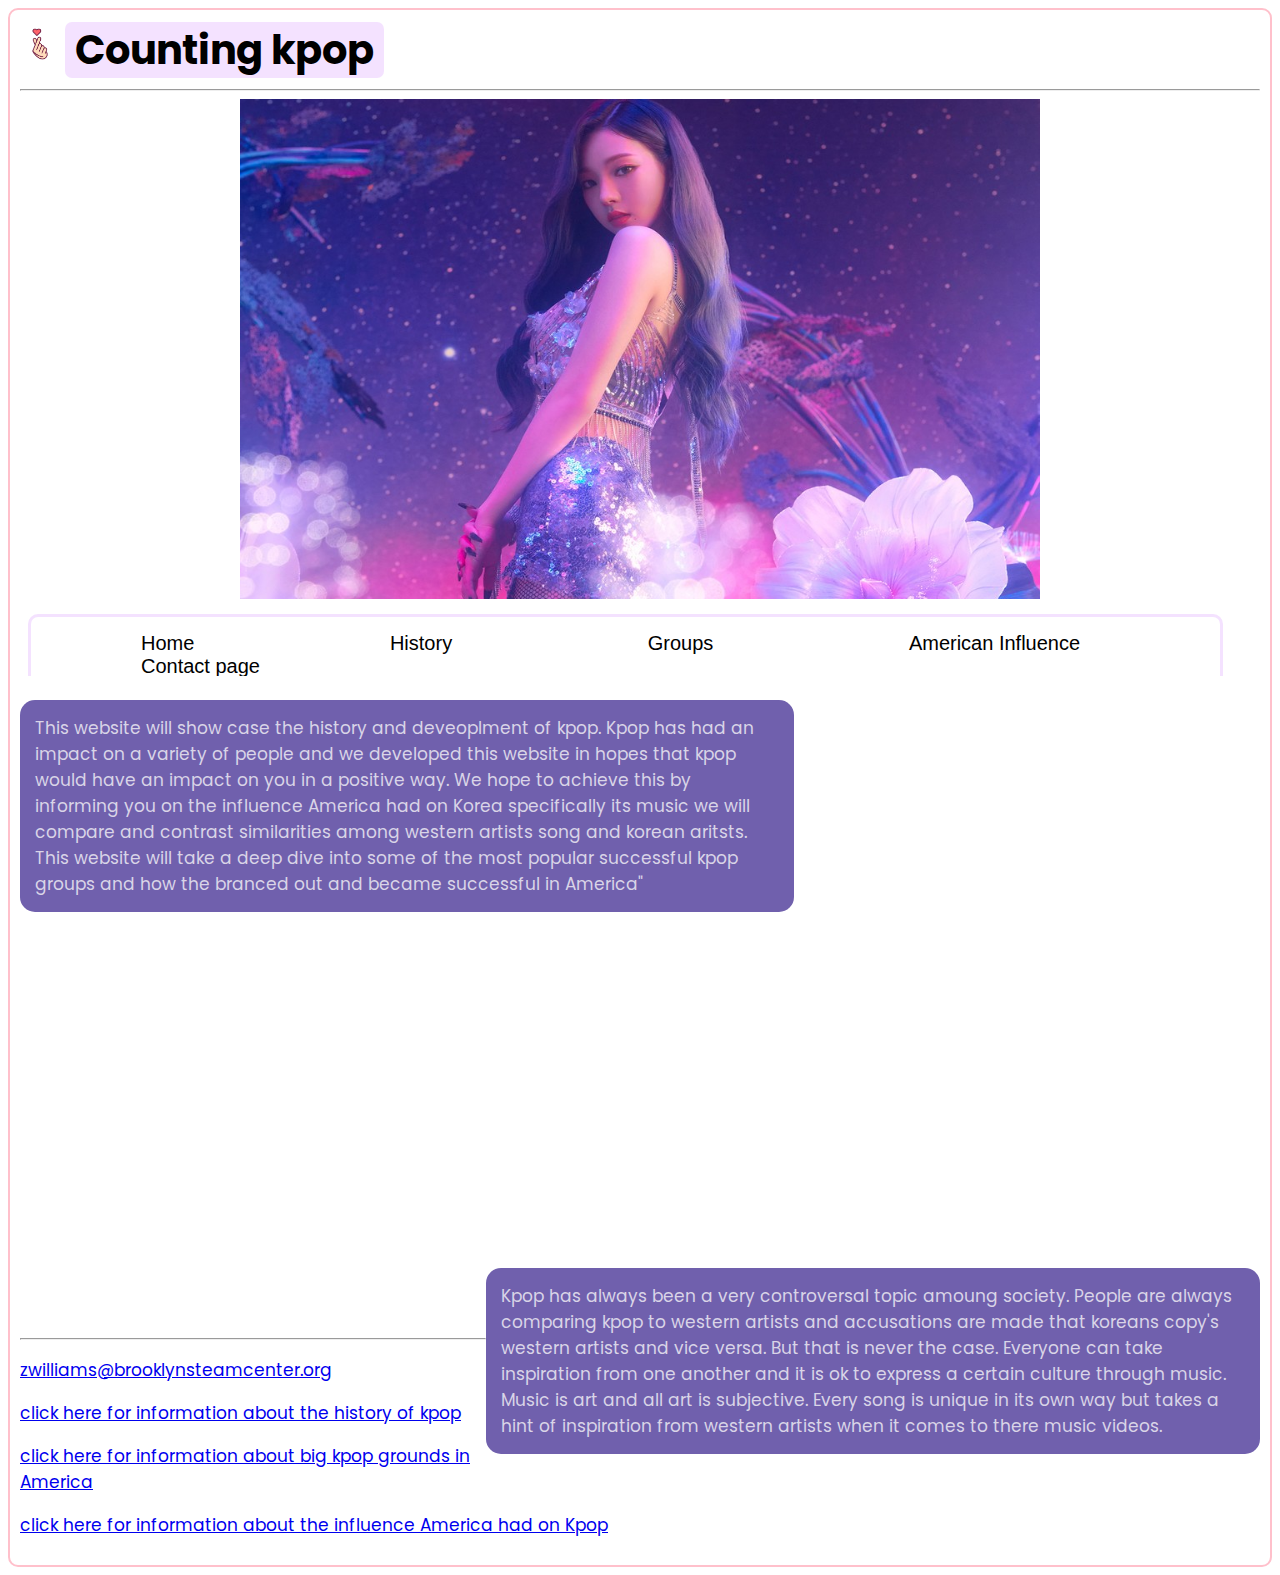
<file: index.html>
<!DOCTYPE html>
<html lang="en">
<head>
    <meta charset="UTF-8">
    <meta http-equiv="X-UA-Compatible" content="IE=edge">
    <meta name="viewport" content="width=device-width, initial-scale=1.0">
    <link rel="stylesheet" href="styles.css">
    <title>Document</title>
   

</head>
<body>
    <picture>
        <source srcset= "Optimized-istockphoto-1178049213-612x612.jpeg" media="(min-width: 570px)">
        <img  src= "Optimized-istockphoto-1178049213-612x612.jpeg" width= "40" height= "40" class="center">
    </picture>
    <h1 class="header" >Counting kpop</h1>
    <hr/>
    <div class="center-text">
        <img  src= "Optimized-https___hypebeast.com_image_2020_10_sm-entertainment-k-pop-girl-group-aespa-virtual-member-system-karina-aeri-winter-ningning-info-000 2.jpg" width= "800" height= "500" class="center">

    </div>
    <iframe class="margin" frameborder= "0" src="navigation.html" width="97.7%" height="70px"></iframe>
   

    <p class="p">This website will show case the history and deveoplment of kpop. Kpop has had an impact on a variety of people and we developed this website in hopes that kpop would have an impact on you in a positive way. We hope to achieve this by informing you on the influence America had on Korea specifically its music we will compare and contrast similarities among western artists song and korean aritsts. This website will take a deep dive into some of the most popular successful kpop groups and how the branced out and became successful in America"</p>

    <iframe width="560" height="315" src="https://www.youtube.com/embed/ZeerrnuLi5E" title="YouTube video player" frameborder="0" allow="accelerometer; autoplay; clipboard-write; encrypted-media; gyroscope; picture-in-picture" allowfullscreen></iframe>

    <p class= "p2">Kpop has always been a very controversal topic amoung society. People are always comparing kpop to western artists and accusations are made that koreans copy's western artists and vice versa. But that is never the case. Everyone can take inspiration from one another and it is ok to express a certain culture through music. Music is art and all art is subjective. Every song is unique in its own way but takes a hint of inspiration from western artists when it comes to there music videos.</p><br><br><br><br>
    
     <hr>
    <footer>
        <p><a href="zwilliams@brooklynsteamcenter.org">zwilliams@brooklynsteamcenter.org</a></p>
      </footer>

<p><a href="page2.html">click here for information about the history of kpop</a></p>
<p><a href="page3.html">click here for information about big kpop grounds in America</a></p>
<p><a href="page4.html">click here for information about the influence America had on Kpop</a></p>
</html>
</file>
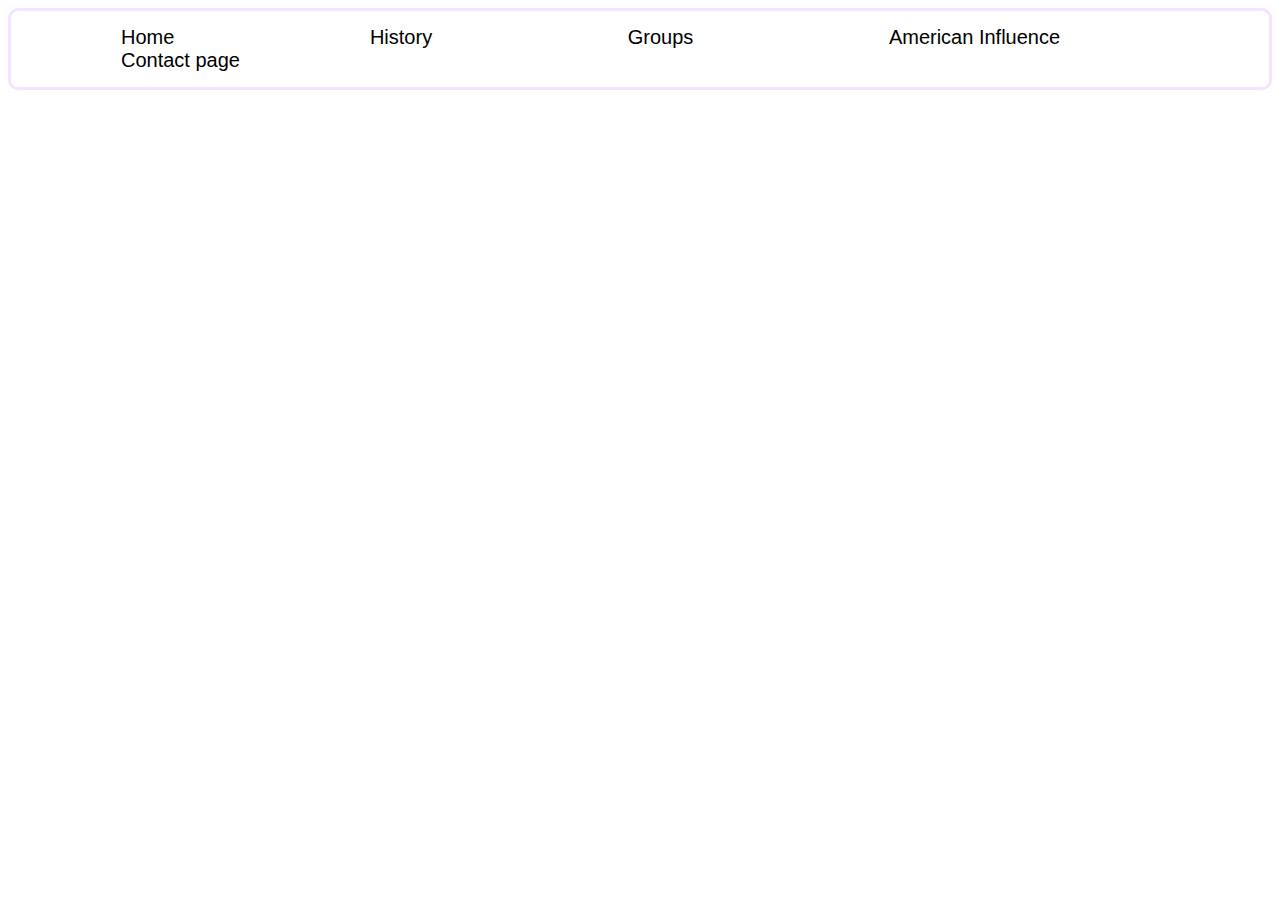
<file: navigation.html>
<!DOCTYPE html>
<html lang="en">
<head>
    <meta charset="UTF-8">
    <meta http-equiv="X-UA-Compatible" content="IE=edge">
    <meta name="viewport" content="width=device-width, initial-scale=1.0">
    <!-- <link rel="stylesheet" href="styles.css"/> -->
    <title>Document</title>

<style>     
        body{
        
        border-radius: 10px;
        padding: 15px;
        border: 3px solid pink;
        font-family: 'Poppins', sans-serif;
        font-size: 18px;
        background-color: #ffffff;
        color: #000000;
        }
        a{
            margin: 0 45px;
            border-radius: 12px;
            padding: 12px;
            padding-left: 50px;
            padding-right: 50px;
            color:#000000;
            text-decoration:none;

            
        
            
        }
        a:hover{
            border: 3px solid #dca0ff4d; 
            border-radius:10px;
            background-color: #dca0ff4d;
            color:black;
        }
        body {
            font-family: 'Poppins', sans-serif;
        font-size: 20px;
            border: 3px solid #dca0ff4d; 
                
    
            
        
        }
        a:active{
            color: #f727d4
            
        }
</style>
</head>
<body>
    <a href="index.html" target="_parent">Home</a>  
    <a href="page2.html" target="_parent">History</a>   
    <a href="page3.html" target="_parent">Groups</a>
    <a href="page4.html" target="_parent">American Influence</a>
    <a href="page5.html" target="_parent">Contact page</a>
    
        
</body>
</html>
</file>
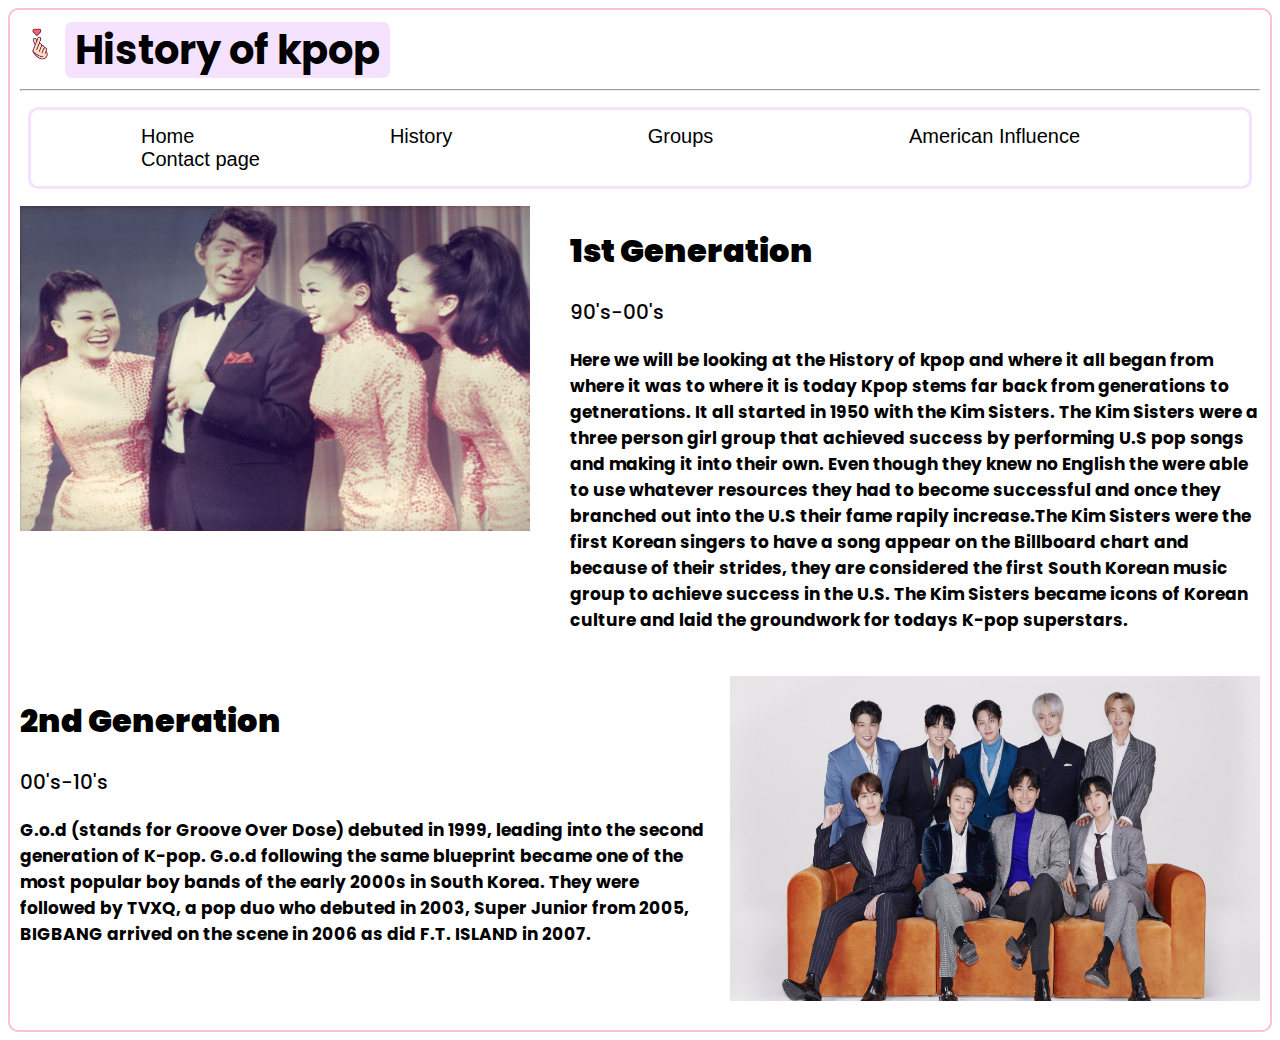
<file: page2.html>
<!DOCTYPE html>
<html lang="en">
<head>
    <meta charset="UTF-8">
    <meta http-equiv="X-UA-Compatible" content="IE=edge">
    <meta name="viewport" content="width=device-width, initial-scale=1.0">
    <link rel="stylesheet" href="styles.css">
    <title>Document</title>
</head>
<body>
   
    <picture>
        <source srcset= "Optimized-istockphoto-1178049213-612x612.jpeg" media="(min-width: 570px)">
        <img  src= "Optimized-istockphoto-1178049213-612x612.jpeg" width= "40" height= "40" class="center">
    </picture>
    <h1 class="header" >History of kpop</h1>
   
    <hr/>
    <iframe frameborder= "0" src="navigation.html" width="100%" height="100px"></iframe>
 

    <img src= "Optimized-Kim_Sisters_with_Dean_Martin.jpeg" width = "510x" height = "325px" style= "float: left;">
    

    <h1 class = "h2">1st Generation </h1>
    <p  class ="h3"> 90's-00's </p>
    <p class="bp" >Here we will be looking at the History of kpop and where it all began from where it was to where it is today
        Kpop stems far back from generations to getnerations. It all started in 1950 with the Kim Sisters. The Kim Sisters were a three person girl group that achieved success by performing U.S pop songs and making it into their own. Even though they knew no English the were able to use whatever resources they had to become successful and once they branched out into the U.S their fame rapily increase.The Kim Sisters were the first Korean singers to have a song appear on the Billboard chart and because of their strides, they are considered the first South Korean music group to achieve success in the U.S. The Kim Sisters became icons of Korean culture and laid the groundwork for todays K-pop superstars. </p><br>

        <img src= "Optimized-SUPER-JUNIOR_Group-Image-1.jpeg" width = "530x" height = "325px" style= "float:right;">

        <h1 class = "h22">2nd Generation </h1>
    <p class ="h32"> 00's-10's </p>
    <p class="bp2">G.o.d (stands for Groove Over Dose) debuted in 1999, leading into the second generation of K-pop. G.o.d following the same blueprint became one of the most popular boy bands of the early 2000s in South Korea. They were followed by TVXQ, a pop duo who debuted in 2003, Super Junior from 2005, BIGBANG arrived on the scene in 2006 as did F.T. ISLAND in 2007. </p> 


    
    
        
    

        


</body>
</html>
</file>
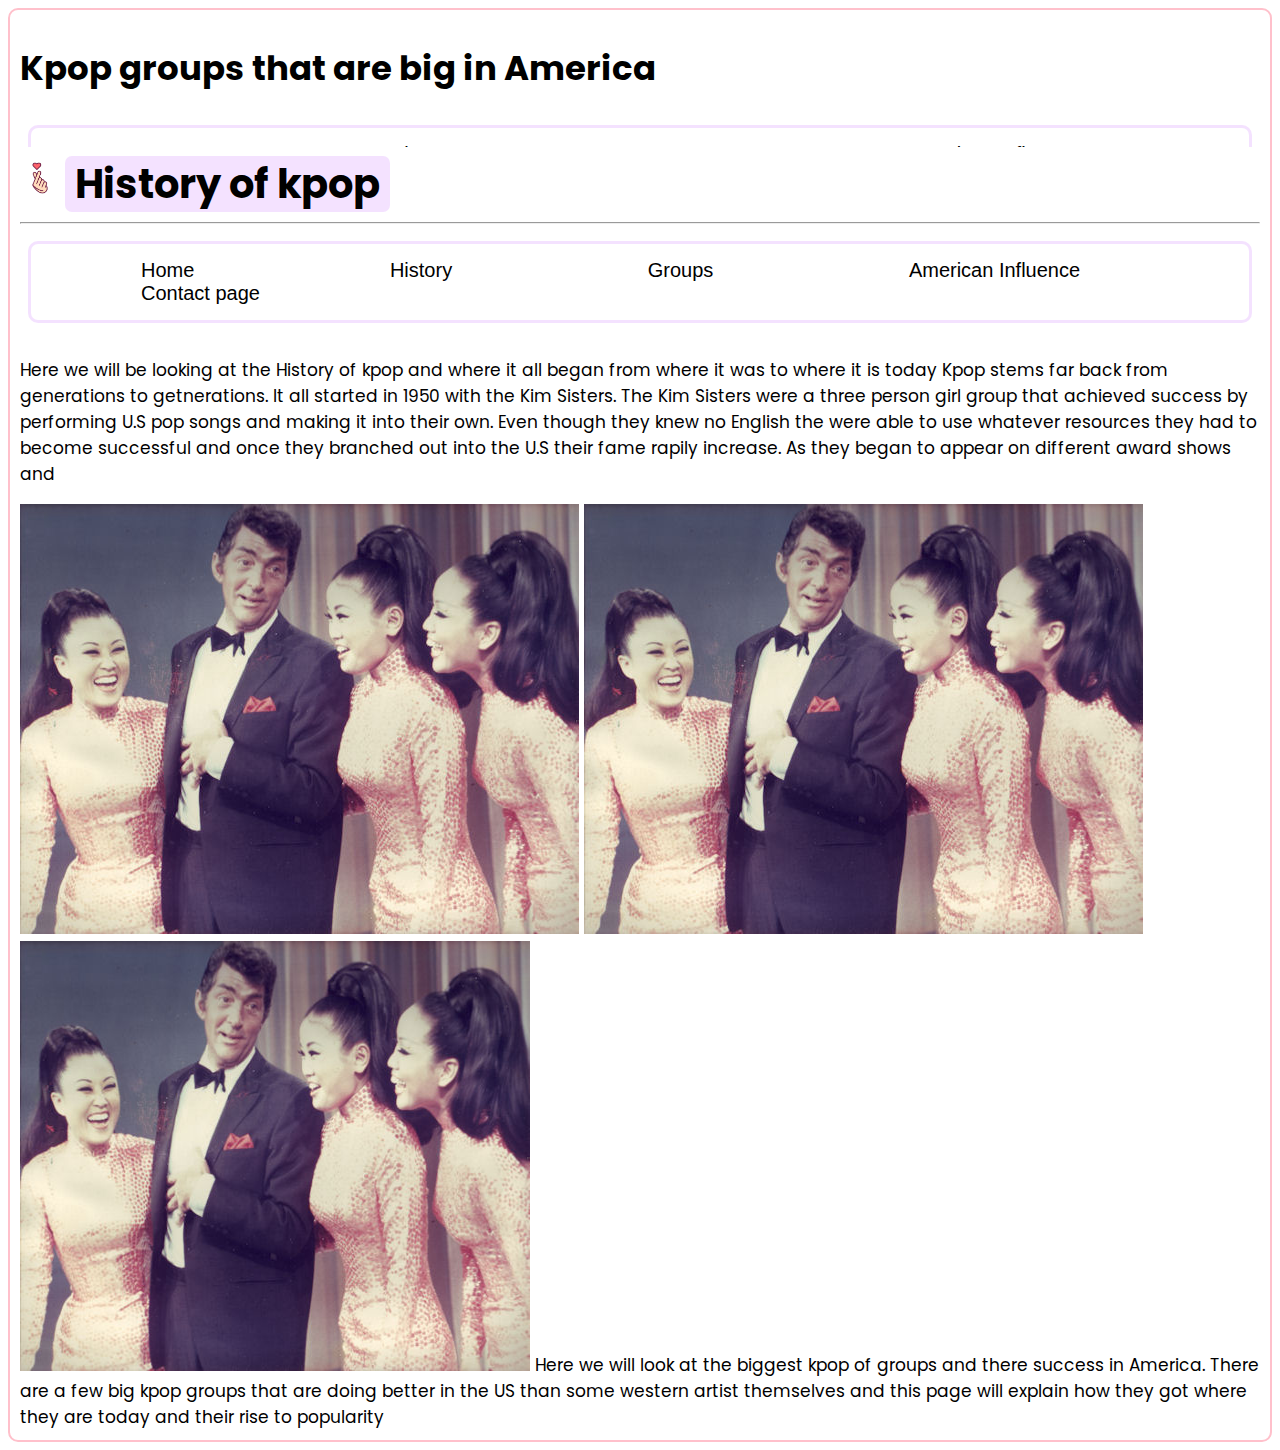
<file: page3.html>
<!DOCTYPE html>
<html lang="en">
<head>
    <meta charset="UTF-8">
    <meta http-equiv="X-UA-Compatible" content="IE=edge">
    <meta name="viewport" content="width=device-width, initial-scale=1.0">
    <link rel="stylesheet" href="styles.css">
    <title>Document</title>
</head>
<h1>Kpop groups that are big in America</h1>
<iframe frameborder= "0" src="navigation.html" width="100%" height="30px"></iframe>

<body>
    <body>
   
        <picture>
            <source srcset= "Optimized-istockphoto-1178049213-612x612.jpeg" media="(min-width: 570px)">
            <img  src= "Optimized-istockphoto-1178049213-612x612.jpeg" width= "40" height= "40" class="center">
        </picture>
        <h1 class="header" >History of kpop</h1>
       
        <hr/>
        <iframe frameborder= "0" src="navigation.html" width="100%" height="100px"></iframe>
     
        <p>Here we will be looking at the History of kpop and where it all began from where it was to where it is today
            Kpop stems far back from generations to getnerations. It all started in 1950 with the Kim Sisters. The Kim Sisters were a three person girl group that achieved success by performing U.S pop songs and making it into their own. Even though they knew no English the were able to use whatever resources they had to become successful and once they branched out into the U.S their fame rapily increase. As they began to appear on different award  shows and </p> 
            
        <img src= "Optimized-Kim_Sisters_with_Dean_Martin.jpeg">
    <img src= "Optimized-Kim_Sisters_with_Dean_Martin.jpeg">
    <img src= "Optimized-Kim_Sisters_with_Dean_Martin.jpeg" width = "510x" height = "430px">
            
    
    
    
<a>Here we will look at the biggest kpop of groups and there success in America. There are a few big kpop groups that are doing better in the US than some western artist themselves and this page will explain how they got where they are today and their rise to popularity</a>
</body>
</html>
</file>
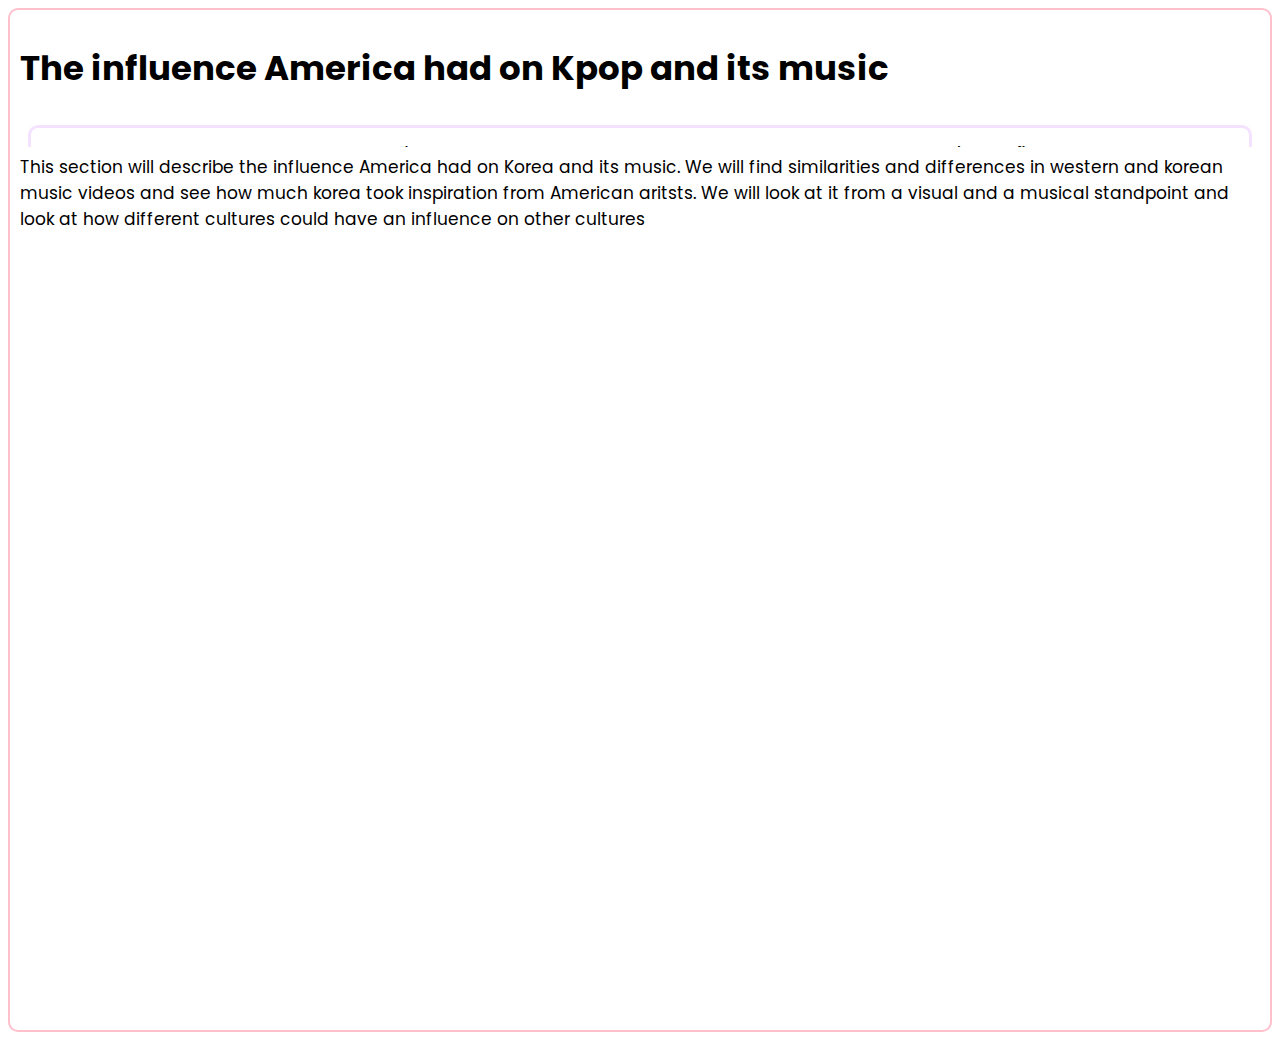
<file: page4.html>
<!DOCTYPE html>
<html lang="en">
<head>
    <meta charset="UTF-8">
    <meta http-equiv="X-UA-Compatible" content="IE=edge">
    <meta name="viewport" content="width=device-width, initial-scale=1.0">
    <link rel="stylesheet" href="styles.css">
    <title>Document</title>
</head>
<body>
    <h1>The influence America had on Kpop and its music</h1>
    <iframe frameborder= "0" src="navigation.html" width="100%" height="30px"></iframe>
</body>
<a>This section will describe the influence America had on Korea and its music. We will find similarities and differences in western and korean music videos and see how much korea took inspiration from American aritsts. We will look at it from a visual and a musical standpoint and look at how different cultures could have an influence on other cultures</a>
</html>
</file>
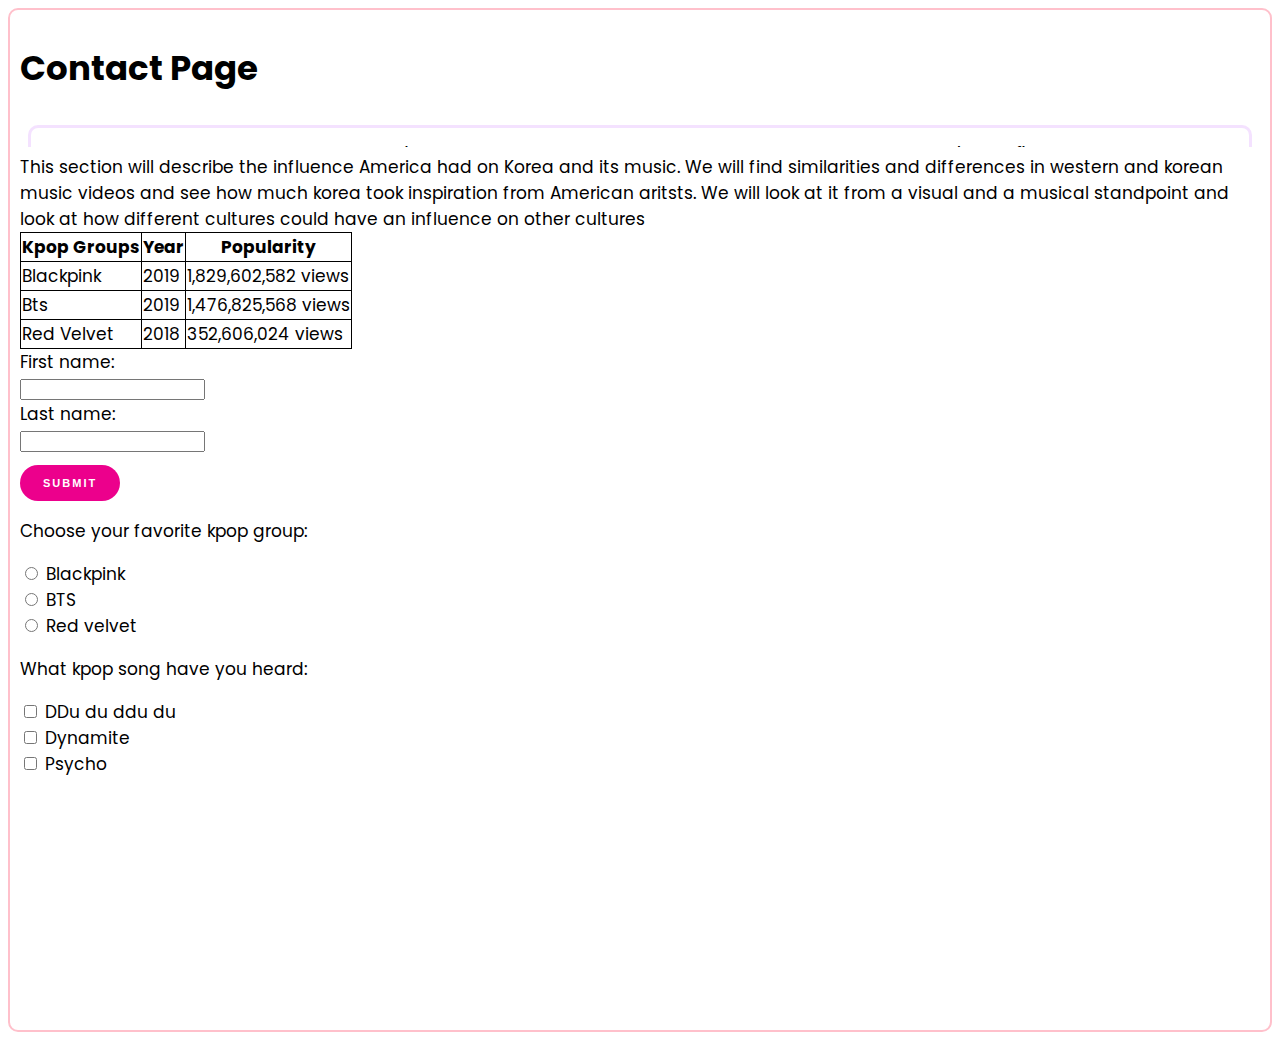
<file: page5.html>
<!DOCTYPE html>
<html lang="en">
<head>
    <meta charset="UTF-8">
    <meta http-equiv="X-UA-Compatible" content="IE=edge">
    <meta name="viewport" content="width=device-width, initial-scale=1.0">
    <link rel="stylesheet" href="styles.css">
    <title>Document</title>

    <body>
        <h1>Contact Page</h1>
        <iframe frameborder= "0" src="navigation.html" width="100%" height="30px"></iframe>
    </body>
    <a>This section will describe the influence America had on Korea and its music. We will find similarities and differences in western and korean music videos and see how much korea took inspiration from American aritsts. We will look at it from a visual and a musical standpoint and look at how different cultures could have an influence on other cultures</a>
    </html>
    <table>
        <tr>
        <th>Kpop Groups</th>
        <th>Year</th>
        <th>Popularity</th>
    </tr>
    
    
    <tr>
    <td>Blackpink</td>
    <td>2019</td>
    <td>1,829,602,582 views</td>
    
    </tr>
    
    
    <tr>
    <td>Bts</td>
    <td>2019</td>
    <td>1,476,825,568 views</td>
    
    </tr>
    
    
    <tr>
    <td>Red Velvet</td>
    <td>2018</td>
    <td>352,606,024 views</td>
    
    </tr>
    
    </table>
    
    <form action="https://us-central1-steam-center-app-dev.cloudfunctions.net/formToEmail"
    method="post">
       
        <label for="fname">First name:</label><br>
        <input type="text"><br>
        <label for="lname">Last name:</label><br>
        <input type="text"><br>
        
        <input type="submit">
        
               <input name="send-to" value="zwilliams@brooklynsteamcenter.org" hidden>
               </form>
    
    
    
    
    <form>    
    <p>Choose your favorite kpop group:</p>
    <input type="radio" id="html" name="fav_kpop_group" value="Blackpink">
    <label for="html">Blackpink</label><br>
    <input type="radio" id="Bts" name="fav_kpop_group" value="Bts">
    <label for="bts">BTS</label><br>
    <input type="radio" id="Red velvet" name="fav_kpop_group" value="Red velvet">
    <label for="red velvet">Red velvet</label>
    </form>
    
    <form>
    <p>What kpop song have you heard:</p>
    <input type="checkbox" id="Kpop_song1" name="Kpop_song1" value="DDu du ddu du">
    <label for="Kpop_song1"> DDu du ddu du</label><br>
    <input type="checkbox" id="Kpop_song2" name="Kpop_song2" value="Dynamite">
    <label for="Kpop_song2"> Dynamite</label><br>
    <input type="checkbox" id="Kpop_song3" name="Kpop_song3" value="Psycho">
    <label for="Kpop_song3"> Psycho</label>
    </form>
    
    
    
    </body>
    
    
    </body>
    </html>
</file>
<file: styles.css>
@import url('https://fonts.googleapis.com/css2?family=Poppins&display=swap');
@import url('https://fonts.googleapis.com/css2?family=Balsamiq+Sans&family=Poppins:wght@200&family=Smooch+Sans&family=Special+Elite&display=swap');

.header{
    
      
           
        
        
        

    display: inline;
    padding-right: 10px;
    font-weight: bolder;
    font-size: 40px;
    color:rgb(0, 0, 0);
    background-color: #dca0ff4d;
    padding-left: 10px;
    margin-left: auto;
    /* border-bottom: 6px solid #f582ae; */
    /* color: #fef6e4; */
    border-radius: 7px;
    

}
body{
        border-radius: 10px;
        padding: 10px;
        border: 2px solid pink;
        font-family: 'Poppins', sans-serif;
        font-size: 17px;
        background-color: #ffffff;
        color: #000000;
        min-height: 1000px;;
   
   
  
}

.h1{
    float: right;
    
    text-align: left;
    white-space: nowrap;
    
    font-family:'Montserrat', sans-serif; 
    font-weight:900;
    font-size:xx-large
    
    


}

table,td,tr,th{
    border: 1px solid black;
    border-collapse: collapse;
}

input[type=submit] {
    background: #ec008c;
    color: #fff;
    text-transform: uppercase;
    letter-spacing: 2px;
    font-size: 11px;
    padding: 12px 23px 12px;
    margin-top: 12px;
    display: inline-block;
    border: none;
    border-radius: 30px;
    font-weight: 700;
}
.center-text{
    text-align: center;
}
.p{
    box-sizing: content-box;
width: 60%;
border: solid inherit;

padding: 5px;
background: #7060ad;
border-radius: 15px;
padding-left: 15px;
padding-right: 15px;
padding-top: 15px;
padding-bottom: 15px;
font-family: 'Poppins', sans-serif;
        font-size: 17px;
        color: #d9d4e7;

}
.p2{
    float: right;
    box-sizing: content-box;
width: 60%;
border: solid inherit;

padding: 5px;
background: #7060ad;
border-radius: 15px;
padding-left: 15px;
padding-right: 15px;
padding-top: 15px;
padding-bottom: 15px;
font-family: 'Poppins', sans-serif;
        font-size: 17px;
        color: #d9d4e7;

}
.float-left{
    float: left;
}
.bp{
   
    font-weight: bold;
    margin-left: 550px;
}
.h2{
    margin-left: 550px;
    
    font-weight:1000;
    font-size:xx-large
}
.h3{
    font-weight:500;
    margin-left: 550px;
    font-size: 20px;
    font-weight:9000;
    
}
.bp2{
   
    font-weight: bold;
    margin-right: 550px;
}
.h22{
    margin-right: 550px;
    
    font-weight:1000;
    font-size:xx-large
}
.h32{
    font-weight:500;
    margin-right: 550px;
    font-size: 20px;
    font-weight:9000;
    
}
</file>
